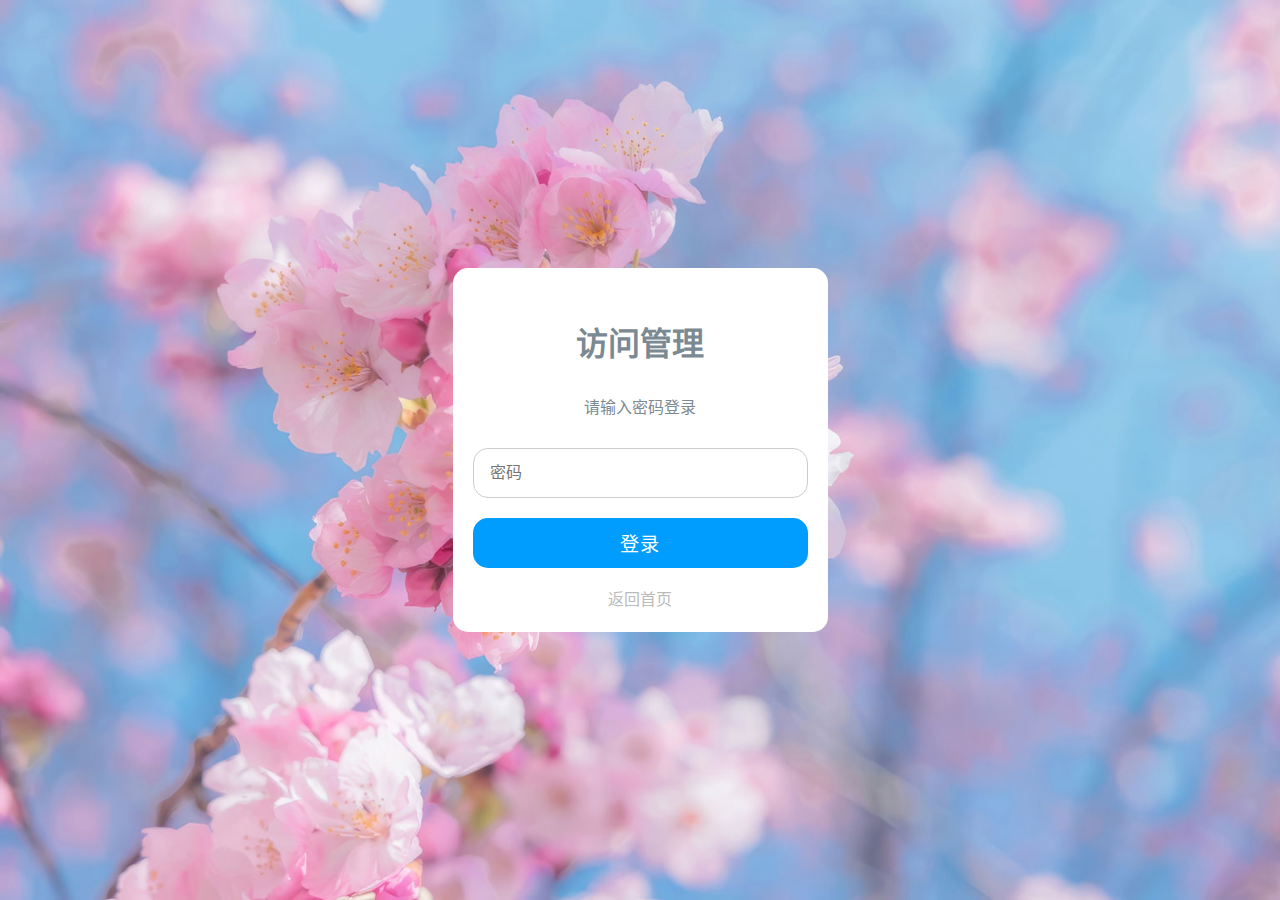
<file: pwd/index.html>
<!DOCTYPE html>
<html lang="zh-cn">

<!-- Mirrored from www.jeiii.cn:320/pwd/ by HTTrack Website Copier/3.x [XR&CO'2014], Thu, 10 Oct 2024 06:49:58 GMT -->
<!-- Added by HTTrack --><meta http-equiv="content-type" content="text/html;charset=utf-8" /><!-- /Added by HTTrack -->
<head>
<meta charset="utf-8">
<meta name="viewport" content="width=device-width">
<title>访问管理</title>
<style>
*{margin:0;padding:0;box-sizing:border-box}
body{text-align:center;color:#7b8993}
.form-wrapper{padding-top:50px;border-radius:15px;margin:50px auto;position:relative;width:375px;background: #fff;}
form{padding:30px 20px 0}
.form-item{margin-bottom:10px;width:100%}
.form-item input{border-radius:15px;border:1px solid #ccc;border-radius:15px;color:#000;font-size:1em;height:50px;padding:0 16px;transition:background 0.3s ease-in-out;width:100%}
.form-item input:focus{outline:none;border-color:#9ecaed;box-shadow:0 0 10px #9ecaed}
.button-panel{margin:20px 0 0;width:100%}
.button-panel .button{-webkit-appearance:none;background:#009dff;border:none;border-radius:15px;color:#fff;cursor:pointer;height:50px;font-family:'Open Sans',sans-serif;font-size:1.2em;letter-spacing:0.05em;text-align:center;text-transform:uppercase;transition:background 0.3s ease-in-out;width:100%}
.button:hover{background:#00c8ff}
@media only screen
and (max-width:320px){.form-wrapper{padding-top:10%;border-radius:2px;margin:50px auto;position:relative;width:320px}
}.top{background:#009dff;position:fixed;z-index:1031;top:0;left:0;height:4px;transition:all 1s;width:0;overflow:hidden}
.colors{width:100%;height:4px}
.top-banner{background-color:#333}
.nav{margin-bottom:30px}
.nav li.current a{background-color:#009DFF;color:#fff;padding:10px}
.nav a{margin:5px;color:#333;text-decoration:none}
.home{text-decoration: none;color: #bbb;line-height: 4;}
.body{background-size: cover;display: flex;height: 100vh;align-items: center;justify-content: center;
}
</style>
</head>
<body>
<div class="body" style="background-image:  url(../assets/img/bing.jpg);"><div class="form-wrapper">

	<div class="nav">

		    <h1>访问管理</h1>
	</div>
		<p>请输入密码登录</p>
	<form name="form" action="https://www.jeiii.cn:320/include/go.php" method="POST">
		<div class="form">

			<div class="form-item">
				<input type="password" autocomplete="new-password"  name="pass" required="required" value="" placeholder="密码" autocomplete="off">
			</div>
			<div class="button-panel">
				<input type="submit" class="button" title="登录" value="登录">
			</div>
		</div>
	</form>	<a href="../index.html" class="home">返回首页</a>
</div>
</div>
</body>

<!-- Mirrored from www.jeiii.cn:320/pwd/ by HTTrack Website Copier/3.x [XR&CO'2014], Thu, 10 Oct 2024 06:49:58 GMT -->
</html>
</file>
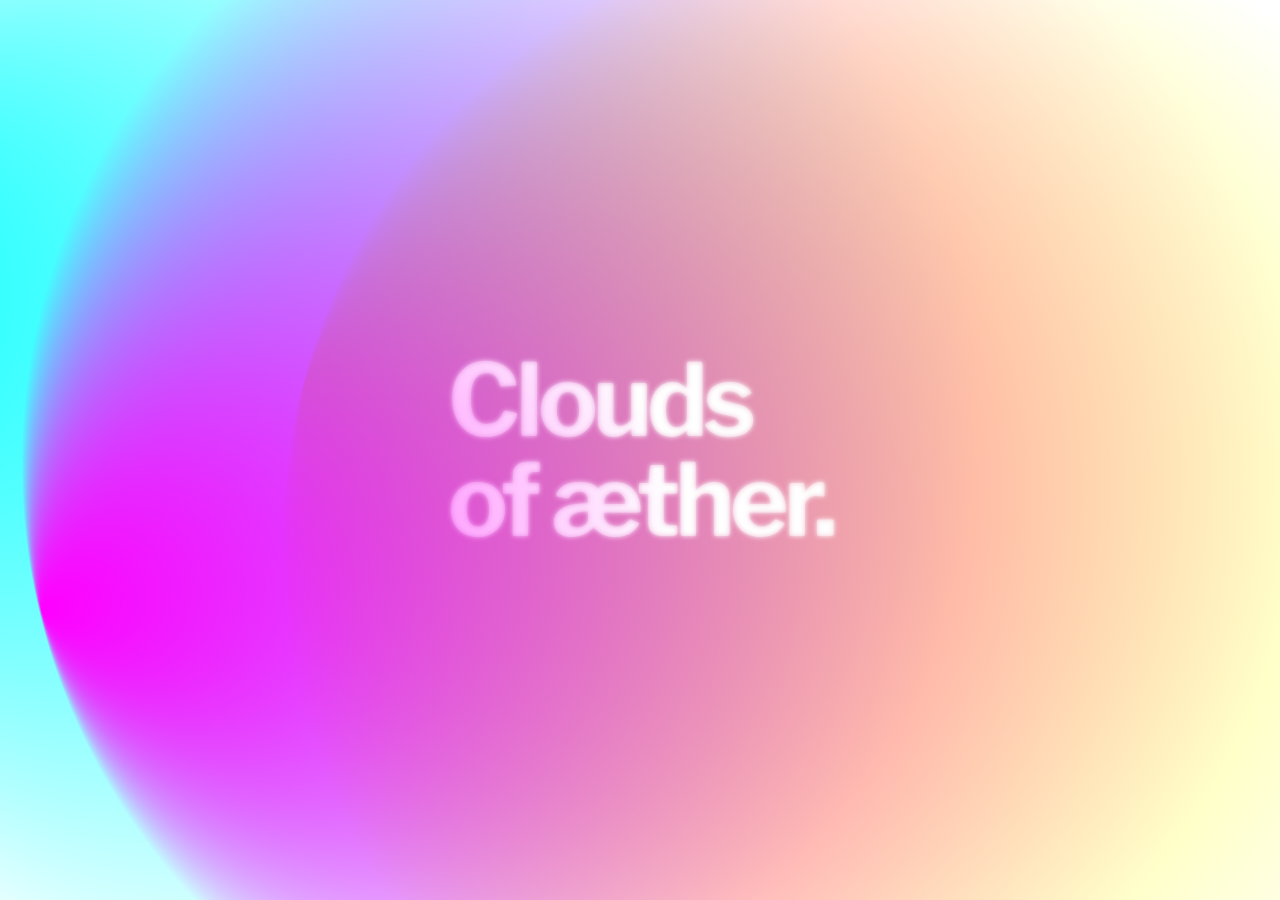
<file: @jeiii/001/index.html>
<!DOCTYPE html>
<html lang="en">
<head>
<meta charset="UTF-8">
<title>Clouds of æther.</title>

<link rel="stylesheet" href="static/css/reset.min.css">
<link rel="stylesheet" href="static/css/style.css">

</head>
<body>

<svg viewbox="0 0 100 100" preserveaspectratio="xMidYMid slice">
    <defs>
      <radialgradient id="Gradient1" cx="50%" cy="50%" fx="10%" fy="50%" r=".5">
        <animate attributename="fx" dur="34s" values="0%;3%;0%" repeatcount="indefinite"></animate>
        <stop offset="0%" stop-color="#ff0"></stop>
        <stop offset="100%" stop-color="#ff00"></stop>
      </radialgradient>
       <radialgradient id="Gradient2" cx="50%" cy="50%" fx="10%" fy="50%" r=".5">
        <animate attributename="fx" dur="23.5s" values="0%;3%;0%" repeatcount="indefinite"></animate>
        <stop offset="0%" stop-color="#0ff"></stop>
        <stop offset="100%" stop-color="#0ff0"></stop>
      </radialgradient>
      <radialgradient id="Gradient3" cx="50%" cy="50%" fx="50%" fy="50%" r=".5">
        <animate attributename="fx" dur="21.5s" values="0%;3%;0%" repeatcount="indefinite"></animate>
        <stop offset="0%" stop-color="#f0f"></stop>
        <stop offset="100%" stop-color="#f0f0"></stop>
      </radialgradient>
    </defs>
    <rect x="0" y="0" width="100%" height="100%" fill="url(#Gradient1)">
      <animate attributename="x" dur="20s" values="25%;0%;25%" repeatcount="indefinite"></animate>
      <animate attributename="y" dur="21s" values="0%;25%;0%" repeatcount="indefinite"></animate>
      <animatetransform attributename="transform" type="rotate" from="0 50 50" to="360 50 50" dur="17s" repeatcount="indefinite"></animatetransform>
    </rect>
    <rect x="0" y="0" width="100%" height="100%" fill="url(#Gradient2)">
      <animate attributename="x" dur="23s" values="-25%;0%;-25%" repeatcount="indefinite"></animate>
      <animate attributename="y" dur="24s" values="0%;50%;0%" repeatcount="indefinite"></animate>
      <animatetransform attributename="transform" type="rotate" from="0 50 50" to="360 50 50" dur="18s" repeatcount="indefinite"></animatetransform>
    </rect>
      <rect x="0" y="0" width="100%" height="100%" fill="url(#Gradient3)">
      <animate attributename="x" dur="25s" values="0%;25%;0%" repeatcount="indefinite"></animate>
      <animate attributename="y" dur="26s" values="0%;25%;0%" repeatcount="indefinite"></animate>
      <animatetransform attributename="transform" type="rotate" from="360 50 50" to="0 50 50" dur="19s" repeatcount="indefinite"></animatetransform>
    </rect>
</svg>

<div class="child">Clouds<br> of æther.</div>
  
</body>
</html>
</file>
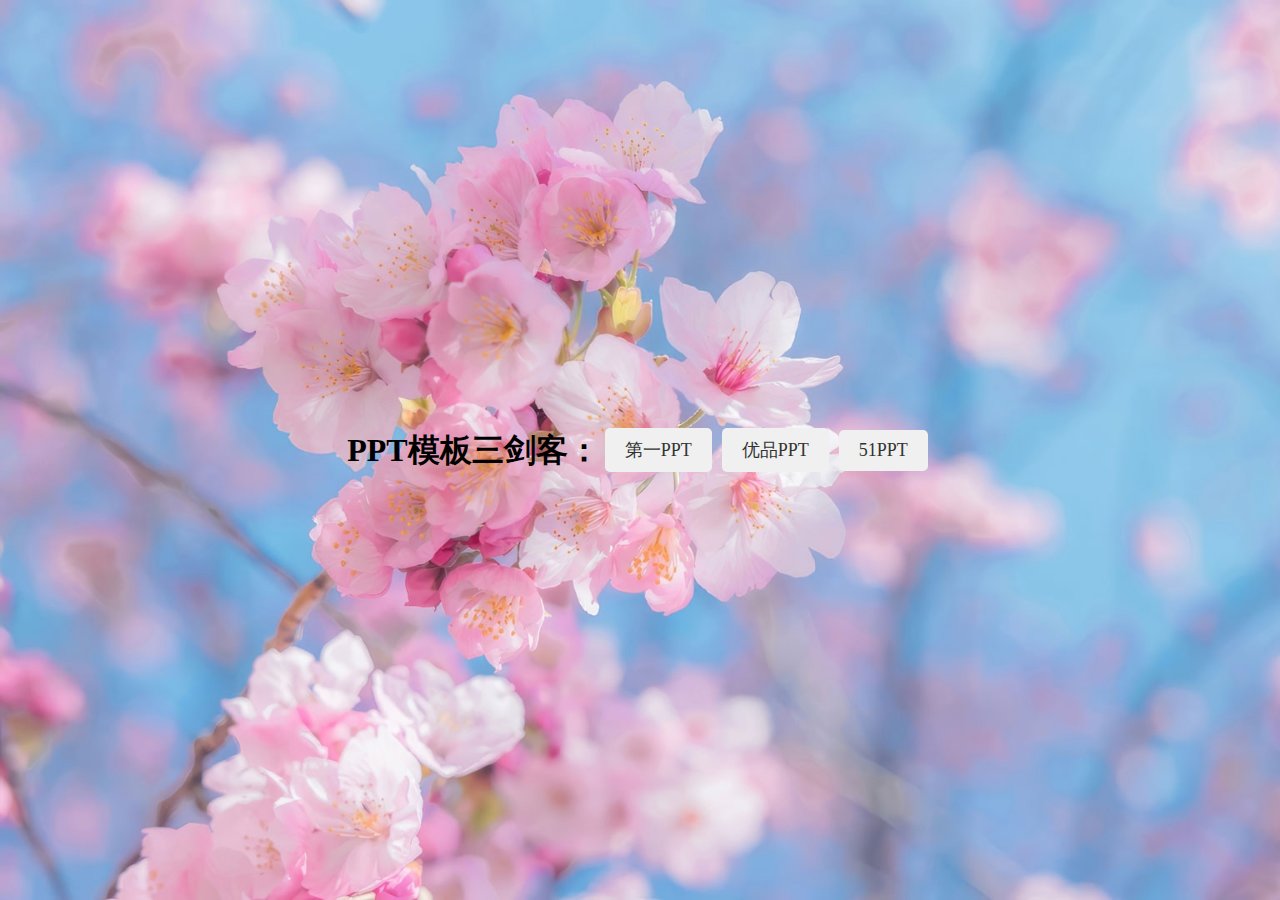
<file: @jeiii/htm/01.html>
<!DOCTYPE html>
<html lang="zh">

<!-- Mirrored from www.jeiii.cn:320/@jeiii/htm/01.html by HTTrack Website Copier/3.x [XR&CO'2014], Tue, 22 Oct 2024 14:18:39 GMT -->
<head>
    <meta charset="UTF-8">
    <meta name="viewport" content="width=device-width, initial-scale=1.0">
    <title>PPT模板三剑客</title>
    <style>
        body {
            background-image: url("../../assets/img/bing.jpg");
            background-size: cover;
            margin: 0;
            padding: 0;
            display: flex;
            justify-content: center;
            align-items: center;
            height: 100vh;
        }
        h1 {
            margin-bottom: 20px;
        }
        a {
            display: inline-block;
            text-decoration: none;
            color: #333;
            font-size: 18px;
            padding: 10px 20px;
            border-radius: 5px;
            background-color: #f0f0f0;
            margin: 0 5px;
        }
        a:hover {
            background-color: #ddd;
        }
    </style>
</head>
<body>
    <h1>PPT模板三剑客：</h1>
    <a href="https://www.1ppt.com/" target="_blank">第一PPT</a>
    <a href="https://www.ypppt.com/" target="_blank">优品PPT</a>
    <a href="https://www.51pptmoban.com/" target="_blank">51PPT</a>
</body>

<!-- Mirrored from www.jeiii.cn:320/@jeiii/htm/01.html by HTTrack Website Copier/3.x [XR&CO'2014], Tue, 22 Oct 2024 14:18:39 GMT -->
</html>
</file>
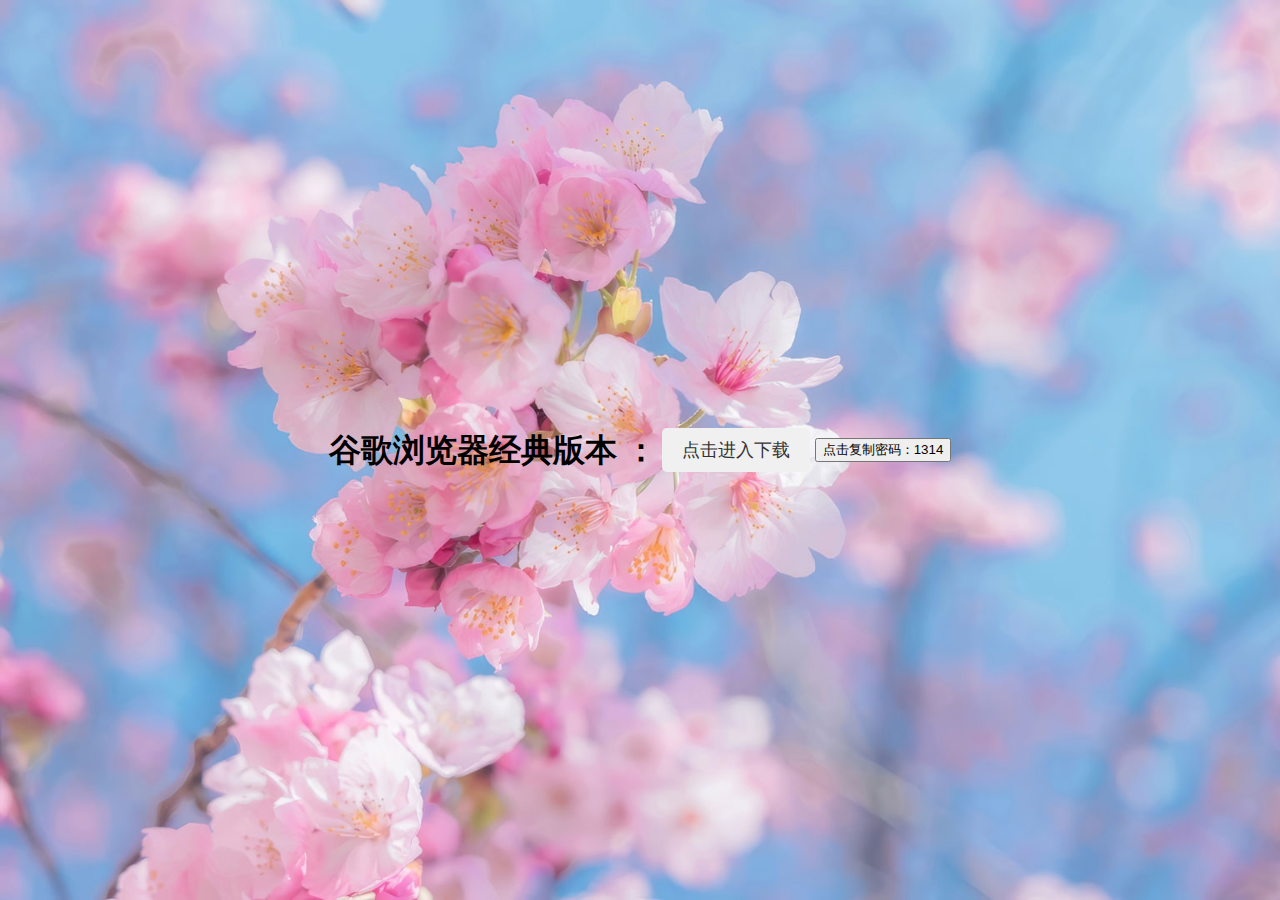
<file: @jeiii/htm/02.html>
<!DOCTYPE html>
<html lang="zh">

<!-- Mirrored from www.jeiii.cn:320/@jeiii/htm/02.html by HTTrack Website Copier/3.x [XR&CO'2014], Tue, 02 Jul 2024 13:46:53 GMT -->
<head>
    <meta charset="UTF-8">
    <meta name="viewport" content="width=device-width, initial-scale=1.0">
    <title>谷歌浏览器 · 绿色便携版</title>
    <style>
        body {
            background-image: url("../../assets/img/bing.jpg");
            background-size: cover;
            margin: 0;
            padding: 0;
            display: flex;
            justify-content: center;
            align-items: center;
            height: 100vh;
        }
        h1 {
            margin-bottom: 20px;
        }
        a {
            display: inline-block;
            text-decoration: none;
            color: #333;
            font-size: 18px;
            padding: 10px 20px;
            border-radius: 5px;
            background-color: #f0f0f0;
            margin: 0 5px;
        }
        a:hover {
            background-color: #ddd;
        }
    </style>
</head>
<body>
	<h1>谷歌浏览器经典版本   ：</h1>
	<a href="https://jeiii.lanzout.com/b04wq619e" target="_blank">点击进入下载</a>
		<button onclick="copyText()">点击复制密码：1314</button>
			<script>
			function copyText() {
			var text = "1314";
			navigator.clipboard.writeText(text).then(function() {
			console.log("已复制到剪贴板");
			}, function() {
			console.log("复制失败");
			});
			}
			</script>

</body>

<!-- Mirrored from www.jeiii.cn:320/@jeiii/htm/02.html by HTTrack Website Copier/3.x [XR&CO'2014], Tue, 02 Jul 2024 13:46:53 GMT -->
</html>
</file>
<file: @jeiii/001/static/css/style.css>
@import url("css.css");
html {
  width: 100%;
  height: 100%;
  box-sizing: border-box;
  background: #fff;
}

*,
*:before,
*:after {
  box-sizing: inherit;
}

body {
  width: 100%;
  height: 100%;
  font: 100px/100px "Libre Franklin";
  font-weight: 900;
  color: white;
  -webkit-font-smoothing: antialiased;
  font-smoothing: antialiased;
  overflow: hidden;
}

.child {
  position: absolute;
  top: 50%;
  left: 50%;
  transform: translate(-50%, -50%);
  letter-spacing: -5px;
  mix-blend-mode: overlay;
  text-shadow: 0 0 5px #fff;
  color: #fff6;
}

svg {
  position: absolute;
  top: 0;
  width: 100%;
  height: 100%;
  z-index: 0;
}
</file>
